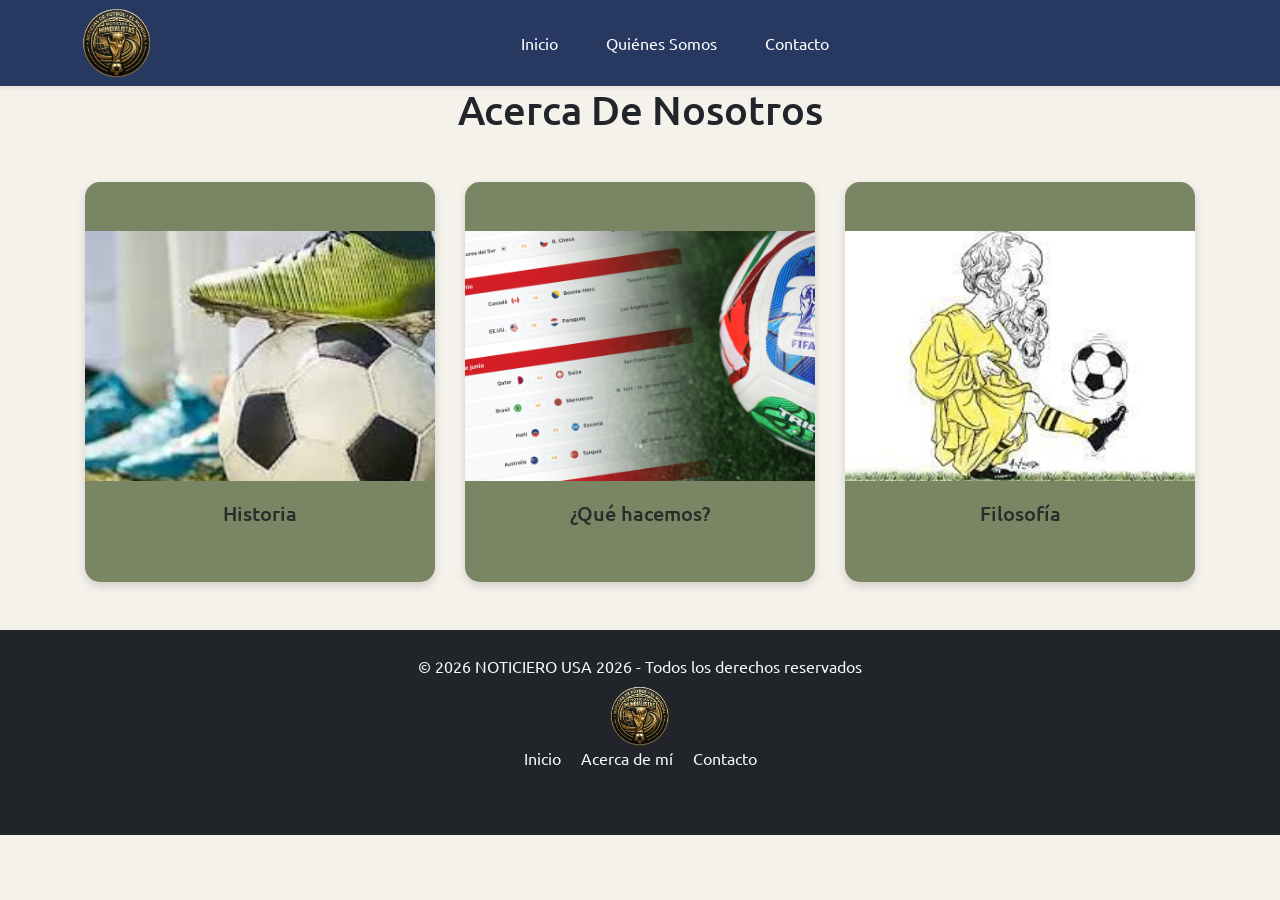
<file: pages/acerca-de-nosotros.html>
<!DOCTYPE html>
<html lang="es">
  <head>
    <meta charset="UTF-8">
    <meta name = "viewport" content="width=devide-width, initial-scale =1.0">
    <link href="https://cdn.jsdelivr.net/npm/bootstrap@5.3.8/dist/css/bootstrap.min.css" rel="stylesheet" integrity="sha384-sRIl4kxILFvY47J16cr9ZwB07vP4J8+LH7qKQnuqkuIAvNWLzeN8tE5YBujZqJLB" crossorigin="anonymous">
    <link href="https://fonts.googleapis.com/css2?family=Ubuntu:wght@400;700&display=swap" rel="stylesheet">
    <link rel="stylesheet" href="../assets/css/style-acerca-de-nosotros.css" >
    <link rel="stylesheet" href="../assets/css/nav.css" >
    <link rel="stylesheet" href="../assets/css/footer.css" >
    <title>Acerca De Nosotros</title>
  </head>
  <body>
    <header id="navbar">
     <nav class="navbar navbar-expand-lg bg-light shadow-sm">
      <div class="container">
        <img id="logo-nav" src="./../assets/icons/logo.svg" alt="logo">

        <button
          class="navbar-toggler"
          type="button"
          data-bs-toggle="collapse"
          data-bs-target="#navbarMenu"
          aria-controls="navbarMenu"
          aria-expanded="false"
          aria-label="Toggle navigation"
        >
          <span class="navbar-toggler-icon"></span>
        </button>

        <div class="collapse navbar-collapse justify-content-center" id="navbarMenu">
          <ul class="navbar-nav text-center">
            <li class="nav-item px-3">
              <a class="nav-link" href="../index.html">Inicio</a>
            </li>
            <li class="nav-item px-3">
              <a class="nav-link" href="./acerca-de-nosotros.html">Quiénes Somos</a>
            </li>
            <li class="nav-item px-3">
              <a class="nav-link" href="./contacto.html">Contacto</a>
            </li>
          </ul>
        </div>
      </div>
    </nav>
  </header>
  <div id="box-titulo" class="text-center">
  <h1 id="titulo">Acerca De Nosotros</h1>
</div>
  <div class="container my-5">
  <div class="row g-4 justify-content-center">
    
    <div class="col-12 col-md-4 d-flex justify-content-center">
      <div class="flip-card">
        <div class="flip-card-inner">
          <div class="flip-card-front">
            <img src="../assets/images/historia.jpeg" alt="Historia">
            <h5>Historia</h5>
          </div>
          <div class="flip-card-back">
            <p>El Mundial de Fútbol es el torneo deportivo más visto del planeta. Desde su primera edición en Uruguay en 1930, reúne cada cuatro años a las mejores selecciones del mundo en una celebración de pasión y gloria que conquista a más de 3,500 millones de personas.</p>
          </div>
        </div>
      </div>
    </div>

    <div class="col-12 col-md-4 d-flex justify-content-center">
      <div class="flip-card">
        <div class="flip-card-inner">
          <div class="flip-card-front">
            <img src="../assets/images/que-hacemos.png" alt="¿Qué hacemos?">
            <h5>¿Qué hacemos?</h5>
          </div>
          <div class="flip-card-back">
            <p>Cubrimos todo lo que necesitas saber sobre el Mundial de Fútbol. Publicamos las últimas noticias, resultados y novedades de cada edición para que no te pierdas ningún detalle del torneo más grande del planeta.</p>
          </div>
        </div>
      </div>
    </div>

    <div class="col-12 col-md-4 d-flex justify-content-center">
      <div class="flip-card">
        <div class="flip-card-inner">
          <div class="flip-card-front">
            <img src="../assets/images/filosofia.jpeg" alt="Filosofía">
            <h5>Filosofía</h5>
          </div>
          <div class="flip-card-back">
            <p>Creemos que el fútbol es mucho más que un deporte: es cultura, identidad y emoción compartida. Nuestra misión es acercar el Mundial a cada aficionado con información honesta, apasionada y al instante.</p>
          </div>
        </div>
      </div>
    </div>

  </div>
</div>
<footer class="bg-dark text-light text-center py-4">
  <div class="container">
    <p class="mb-2">© 2026 NOTICIERO USA 2026 - Todos los derechos reservados</p>
    
    <div class="footer-logo">
      <img src="../assets/icons/logo.svg" alt="Logo del sitio" class="img-fluid" style="height:60px;">
    </div>
   
    <nav class="mb-3">
      <a href="#inicio" class="text-light mx-2">Inicio</a>
      <a href="#acerca" class="text-light mx-2">Acerca de mí</a>
      <a href="#contacto" class="text-light mx-2">Contacto</a>
    </nav>

   
    <div>
      <a href="https://facebook.com" target="_blank" class="text-light mx-2">
        <i class="bi bi-facebook"></i>
      </a>
      <a href="https://youtube.com" target="_blank" class="text-light mx-2">
  <i class="bi bi-youtube"></i>
</a>

      
      </a>
    </div>
  </div>
</footer>

  </body>
  <script src="https://cdn.jsdelivr.net/npm/bootstrap@5.3.8/dist/js/bootstrap.bundle.min.js" integrity="sha384-FKyoEForCGlyvwx9Hj09JcYn3nv7wiPVlz7YYwJrWVcXK/BmnVDxM+D2scQbITxI" crossorigin="anonymous"></script>
</html>
</file>
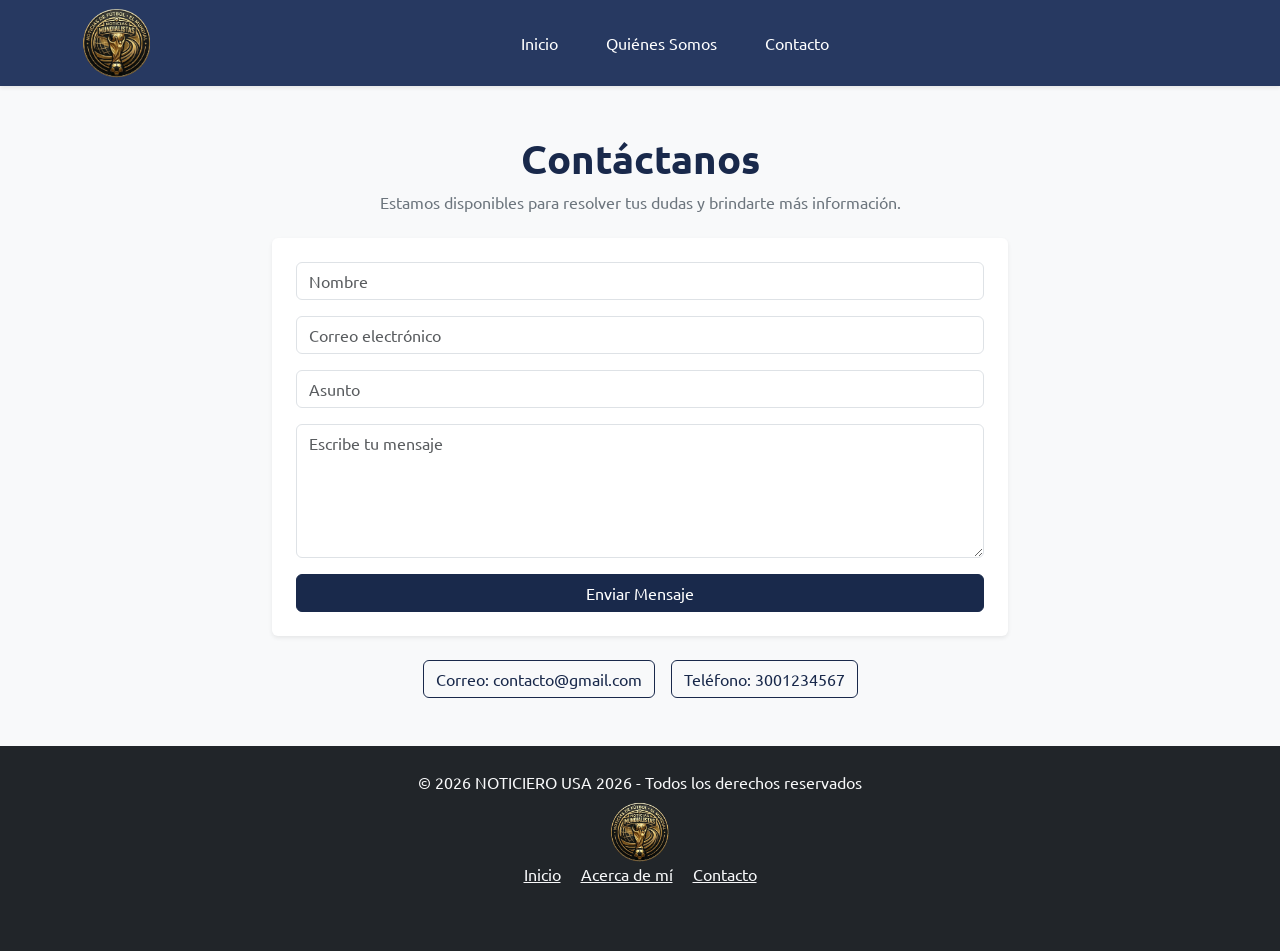
<file: pages/contacto.html>
<!doctype html>
<html lang="en">
  <head>
    <meta charset="UTF-8" />
    <meta name="viewport" content="width=device-width, initial-scale=1.0" />
    <link
      href="https://cdn.jsdelivr.net/npm/bootstrap@5.3.8/dist/css/bootstrap.min.css"
      rel="stylesheet"
    />
    <link rel="stylesheet" href="./../assets/css/nav.css" />
    <link rel="stylesheet" href="./../assets/css/contacto.css" />
    <link rel="preconnect" href="https://fonts.googleapis.com">
<link rel="preconnect" href="https://fonts.gstatic.com" crossorigin>
<link href="https://fonts.googleapis.com/css2?family=Ubuntu:wght@300;400;500;700&display=swap" rel="stylesheet">
    <title>Document</title>
  </head>
  <body>
    <header id="navbar">
         <nav class="navbar navbar-expand-lg bg-light shadow-sm">
      <div class="container">
        <img id="logo-nav" src="./../assets/icons/logo.svg" alt="logo">

        <button
          class="navbar-toggler"
          type="button"
          data-bs-toggle="collapse"
          data-bs-target="#navbarMenu"
          aria-controls="navbarMenu"
          aria-expanded="false"
          aria-label="Toggle navigation"
        >
          <span class="navbar-toggler-icon"></span>
        </button>

        <div class="collapse navbar-collapse justify-content-center" id="navbarMenu">
          <ul class="navbar-nav text-center">
            <li class="nav-item px-3">
              <a class="nav-link" href="./../index.html">Inicio</a>
            </li>
            <li class="nav-item px-3">
              <a class="nav-link" href="./acerca-de-nosotros.html">Quiénes Somos</a>
            </li>
            <li class="nav-item px-3">
              <a class="nav-link" href="./contacto.html">Contacto</a>
            </li>
          </ul>
        </div>
      </div>
    </nav>
    </header>

  <section id="contacto" class="bg-light py-5">
      <div class="container">

          <div class="row justify-content-center">
              <div class="col-lg-8">

                  <div class="text-center mb-4">
                      <h2 class="display-6 fw-bold">
                          Contáctanos
                      </h2>
                      <p class="text-secondary">
                          Estamos disponibles para resolver tus dudas y brindarte más información.
                      </p>
                  </div>

                  <form id="form-contact" class="bg-white p-4 rounded shadow-sm">
                      <div class="mb-3">
                          <input
                              id="name"
                              type="text"
                              class="form-control"
                              placeholder="Nombre"
                              required>
                      </div>

                      <div class="mb-3">
                          <input
                          id="email"
                              type="email"
                              class="form-control"
                              placeholder="Correo electrónico"
                              required>
                      </div>

                      <div class="mb-3">
                          <input
                              id="subject"
                              type="text"
                              class="form-control"
                              placeholder="Asunto"
                              required>
                      </div>

                      <div class="mb-3">
                          <textarea
                          id="message"
                              class="form-control"
                              rows="5"
                              placeholder="Escribe tu mensaje"
                              required></textarea>
                      </div>

                      <button id="btn-form" type="submit" class="btn btn-primary w-100">
                          Enviar Mensaje
                      </button>
                  </form>

                  <div class="d-flex flex-column flex-md-row justify-content-center gap-3 mt-4">
                      <a href="mailto:contacto@gmail.com" class="btn btn-outline-primary">
                          Correo: contacto@gmail.com
                      </a>

                      <a href="tel:3001234567" class="btn btn-outline-primary">
                          Teléfono: 3001234567
                      </a>
                  </div>

              </div>
          </div>

      </div>
      <div id="message-container"></div>
  </section>

    
<footer class="bg-dark text-light text-center py-4">
  <div class="container">
    <p class="mb-2">© 2026 NOTICIERO USA 2026 - Todos los derechos reservados</p>
    
    <div class="footer-logo">
      <img src="../assets/icons/logo.svg" alt="Logo del sitio" class="img-fluid" style="height:60px;">
    </div>
   
    <nav class="mb-3">
      <a href="../index.html" class="text-light mx-2">Inicio</a>
      <a href="" class="text-light mx-2">Acerca de mí</a>
      <a href="" class="text-light mx-2">Contacto</a>
    </nav>

   
    <div>
      <a href="https://facebook.com" target="_blank" class="text-light mx-2">
        <i class="bi bi-facebook"></i>
      </a>
      <a href="https://youtube.com" target="_blank" class="text-light mx-2">
  <i class="bi bi-youtube"></i>
</a>

      
      </a>
    </div>
  </div>
</footer>

    <script src="https://cdn.jsdelivr.net/npm/bootstrap@5.3.8/dist/js/bootstrap.bundle.min.js"></script>
    <script type="module" src="./../js/app.js"></script>
    <script type="module" src="./../js/formContacto.js"></script>
  </body>


</html>
</file>
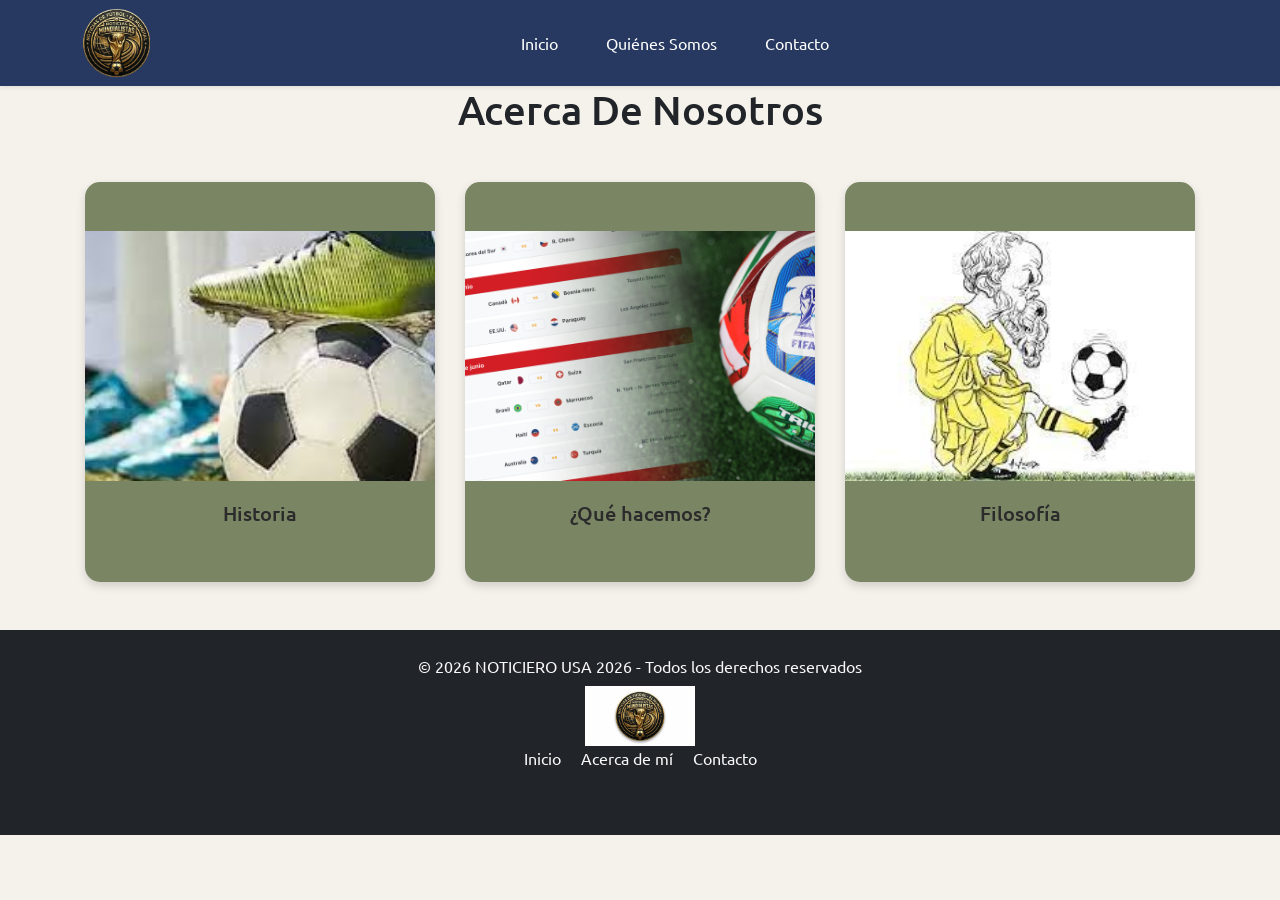
<file: pages/quienes-somos.html>
<!DOCTYPE html>
<html lang="es">
  <head>
    <meta charset="UTF-8">
    <meta name = "viewport" content="width=devide-width, initial-scale =1.0">
    <link href="https://cdn.jsdelivr.net/npm/bootstrap@5.3.8/dist/css/bootstrap.min.css" rel="stylesheet" integrity="sha384-sRIl4kxILFvY47J16cr9ZwB07vP4J8+LH7qKQnuqkuIAvNWLzeN8tE5YBujZqJLB" crossorigin="anonymous">
    <link href="https://fonts.googleapis.com/css2?family=Ubuntu:wght@400;700&display=swap" rel="stylesheet">
    <link rel="stylesheet" href="../assets/css/style-quienes-somos.css" >
    <link rel="stylesheet" href="../assets/css/nav.css" >
    <link rel="stylesheet" href="../assets/css/footer.css" >
    <title>Acerca De Nosotros</title>
  </head>
  <body>
    <header id="navbar">
     <nav class="navbar navbar-expand-lg bg-light shadow-sm">
      <div class="container">
        <img id="logo-nav" src="./../assets/icons/logo.svg" alt="logo">

        <button
          class="navbar-toggler"
          type="button"
          data-bs-toggle="collapse"
          data-bs-target="#navbarMenu"
          aria-controls="navbarMenu"
          aria-expanded="false"
          aria-label="Toggle navigation"
        >
          <span class="navbar-toggler-icon"></span>
        </button>

        <div class="collapse navbar-collapse justify-content-center" id="navbarMenu">
          <ul class="navbar-nav text-center">
            <li class="nav-item px-3">
              <a class="nav-link" href="#">Inicio</a>
            </li>
            <li class="nav-item px-3">
              <a class="nav-link" href="./pages/quienes-somos.html">Quiénes Somos</a>
            </li>
            <li class="nav-item px-3">
              <a class="nav-link" href="./pages/contacto.html">Contacto</a>
            </li>
          </ul>
        </div>
      </div>
    </nav>
  </header>
  <div id="box-titulo" class="text-center">
  <h1 id="titulo">Acerca De Nosotros</h1>
</div>
  <div class="container my-5">
  <div class="row g-4 justify-content-center">
    
    <div class="col-12 col-md-4 d-flex justify-content-center">
      <div class="flip-card">
        <div class="flip-card-inner">
          <div class="flip-card-front">
            <img src="../assets/images/historia.jpeg" alt="Historia">
            <h5>Historia</h5>
          </div>
          <div class="flip-card-back">
            <p>El Mundial de Fútbol es el torneo deportivo más visto del planeta...</p>
          </div>
        </div>
      </div>
    </div>

    <div class="col-12 col-md-4 d-flex justify-content-center">
      <div class="flip-card">
        <div class="flip-card-inner">
          <div class="flip-card-front">
            <img src="../assets/images/que-hacemos.png" alt="¿Qué hacemos?">
            <h5>¿Qué hacemos?</h5>
          </div>
          <div class="flip-card-back">
            <p>Cubrimos todo lo que necesitas saber sobre el Mundial de Fútbol...</p>
          </div>
        </div>
      </div>
    </div>

    <div class="col-12 col-md-4 d-flex justify-content-center">
      <div class="flip-card">
        <div class="flip-card-inner">
          <div class="flip-card-front">
            <img src="../assets/images/filosofia.jpeg" alt="Filosofía">
            <h5>Filosofía</h5>
          </div>
          <div class="flip-card-back">
            <p>Creemos que el fútbol es mucho más que un deporte: es cultura...</p>
          </div>
        </div>
      </div>
    </div>

  </div>
</div>
<footer class="bg-dark text-light text-center py-4">
  <div class="container">
    <p class="mb-2">© 2026 NOTICIERO USA 2026 - Todos los derechos reservados</p>
    
    <div class="footer-logo">
      <img src="../assets/images/Logo_Mundial.png" alt="Logo del sitio" class="img-fluid" style="height:60px;">
    </div>
   
    <nav class="mb-3">
      <a href="#inicio" class="text-light mx-2">Inicio</a>
      <a href="#acerca" class="text-light mx-2">Acerca de mí</a>
      <a href="#contacto" class="text-light mx-2">Contacto</a>
    </nav>

   
    <div>
      <a href="https://facebook.com" target="_blank" class="text-light mx-2">
        <i class="bi bi-facebook"></i>
      </a>
      <a href="https://youtube.com" target="_blank" class="text-light mx-2">
  <i class="bi bi-youtube"></i>
</a>

      
      </a>
    </div>
  </div>
</footer>

  </body>
  <script src="https://cdn.jsdelivr.net/npm/bootstrap@5.3.8/dist/js/bootstrap.bundle.min.js" integrity="sha384-FKyoEForCGlyvwx9Hj09JcYn3nv7wiPVlz7YYwJrWVcXK/BmnVDxM+D2scQbITxI" crossorigin="anonymous"></script>
</html>
</file>
<file: assets/css/style-acerca-de-nosotros.css>
/* Estilos generales */
body { background-color: #f5f1eb; font-family: 'Ubuntu', sans-serif; }

/* Contenedor del giro */
.flip-card {
  background-color: transparent;
  width: 100%;       /* Ocupa el 100% de la columna */
  max-width: 350px;  /* Tamaño máximo para que no se deforme en pantallas grandes */
  height: 400px;     /* Altura fija para que todas sean iguales */
  perspective: 1000px;
}

.flip-card-inner {
  position: relative;
  width: 100%;
  height: 100%;
  text-align: center;
  transition: transform 0.8s;
  transform-style: preserve-3d;
}

.flip-card:hover .flip-card-inner { transform: rotateY(180deg); }

/* Caras de la tarjeta */
.flip-card-front, .flip-card-back {
  position: absolute;
  width: 100%;
  height: 100%;
  backface-visibility: hidden;
  border-radius: 15px;
  box-shadow: 0 4px 10px rgba(0,0,0,0.15);
  display: flex;
  flex-direction: column;
  justify-content: center;
  align-items: center;
}

.flip-card-front {
  background-color: #7a8564;
  overflow: hidden;
}

.flip-card-back {
  background-color: #1e2a44;
  color: white;
  transform: rotateY(180deg);
  align-items: center;
  justify-content: center;
  padding: 20px;
  overflow-y: auto;
  text-align: center;
  border-radius: 15px;
}

.flip-card-back p {
  font-size: 0.95rem;      /* Tamaño de letra legible */
  line-height: 1.5;        /* Espaciado para que no se vea amontonado */
  margin: 0;               /* Elimina márgenes extra */
}
/* Imagen y texto */
.flip-card-front img {
  width: 100%;
  height: 250px;
  object-fit: cover;
}

.flip-card-front h5 { margin-top: 20px; color: #2b2b2b; }
</file>
<file: assets/css/nav.css>
#logo-nav{
    width: 70px;
}

.navbar{
    background: #273961  !important;
}

.nav-link{
    color: #fff !important;
    border-radius: 20px;
}

.nav-link:hover{
    background: #19294b !important;
    
}
</file>
<file: assets/css/footer.css>
footer {
  background-color: #212529;
  color: #fff;
  text-align: center;
  padding: 20px 0;
  font-family: 'Ubuntu', sans-serif;
}


footer p {
  margin-bottom: 10px;
}

footer nav a {
  color: #fff;
  margin: 0 10px;
  text-decoration: none;
  transition: color 0.3s ease;
}

footer nav a:hover {
  color: #a5259c; /* azul Bootstrap */
}

footer .social a {
  color: #fff;
  font-size: 1.5rem; /* tamaño de íconos */
  margin: 0 10px;
  transition: color 0.3s ease;
}

footer .social a:hover {
  color: #0d6efd; /* azul Bootstrap al pasar el mouse */
}
</file>
<file: assets/css/contacto.css>
/* Contenedor principal */

body {
    font-family: 'Ubuntu', sans-serif;
}

h2 {
    color: #19294b;
}

.text-primary,
.btn-primary {
    background-color: #19294b !important;
    border-color: #19294b !important;
}

.btn-outline-primary {
    color: #19294b !important;
    border-color: #19294b !important;
}

.btn-outline-primary:hover {
    background-color: #19294b !important;
    color: white !important;
}

#contacto {
    background-color: #F5F1EB;
}

#contacto .btn:hover {
    transform: translateY(-2px);
    transition: .3s;
}
</file>
<file: assets/css/style-quienes-somos.css>
/* Estilos generales */
body { background-color: #f5f1eb; font-family: 'Ubuntu', sans-serif; }

/* Contenedor del giro */
.flip-card {
  background-color: transparent;
  width: 100%;       /* Ocupa el 100% de la columna */
  max-width: 350px;  /* Tamaño máximo para que no se deforme en pantallas grandes */
  height: 400px;     /* Altura fija para que todas sean iguales */
  perspective: 1000px;
}

.flip-card-inner {
  position: relative;
  width: 100%;
  height: 100%;
  text-align: center;
  transition: transform 0.8s;
  transform-style: preserve-3d;
}

.flip-card:hover .flip-card-inner { transform: rotateY(180deg); }

/* Caras de la tarjeta */
.flip-card-front, .flip-card-back {
  position: absolute;
  width: 100%;
  height: 100%;
  backface-visibility: hidden;
  border-radius: 15px;
  box-shadow: 0 4px 10px rgba(0,0,0,0.15);
  display: flex;
  flex-direction: column;
  justify-content: center;
  align-items: center;
}

.flip-card-front {
  background-color: #7a8564;
  overflow: hidden;
}

.flip-card-back {
  background-color: #1e2a44;
  color: white;
  transform: rotateY(180deg);
  align-items: center;
  justify-content: center;
  padding: 20px;
  overflow-y: auto;
  text-align: center;
  border-radius: 15px;
}

.flip-card-back p {
  font-size: 0.95rem;      /* Tamaño de letra legible */
  line-height: 1.5;        /* Espaciado para que no se vea amontonado */
  margin: 0;               /* Elimina márgenes extra */
}
/* Imagen y texto */
.flip-card-front img {
  width: 100%;
  height: 250px;
  object-fit: cover;
}

.flip-card-front h5 { margin-top: 20px; color: #2b2b2b; }
</file>
